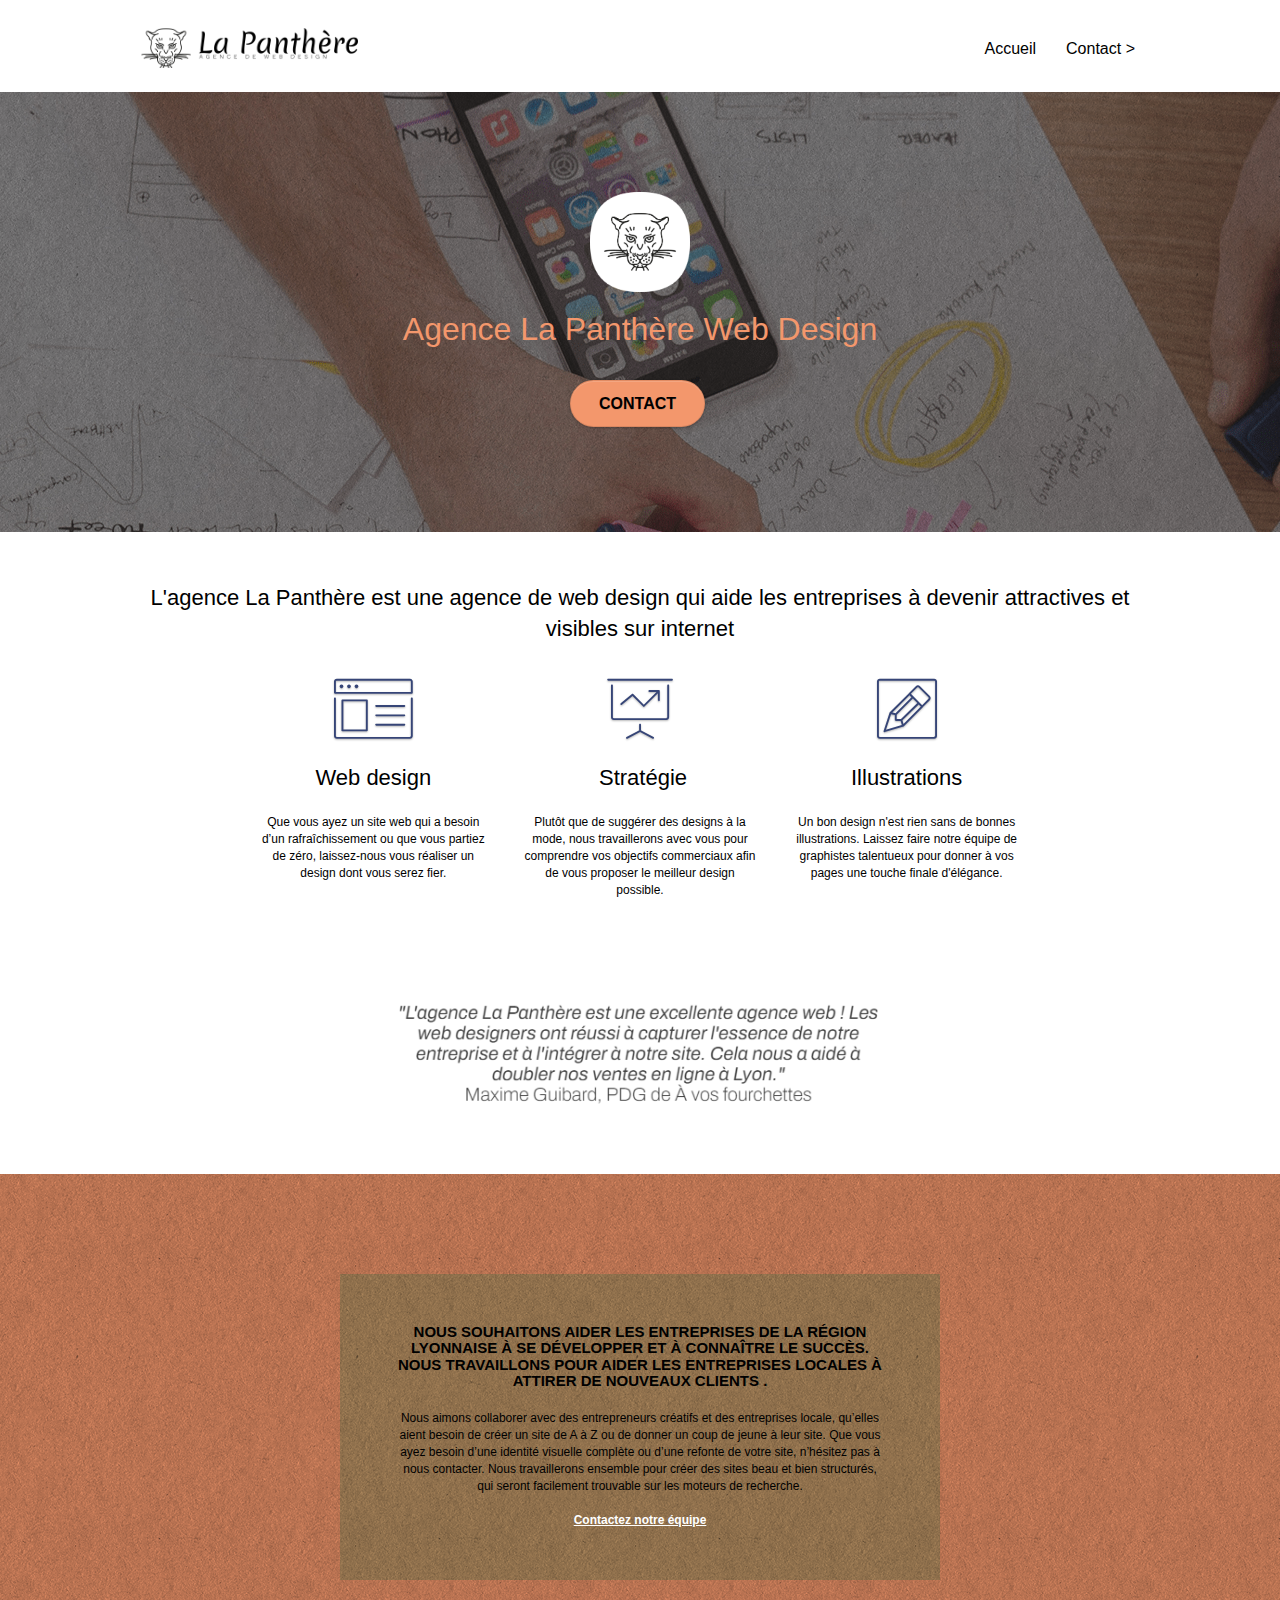
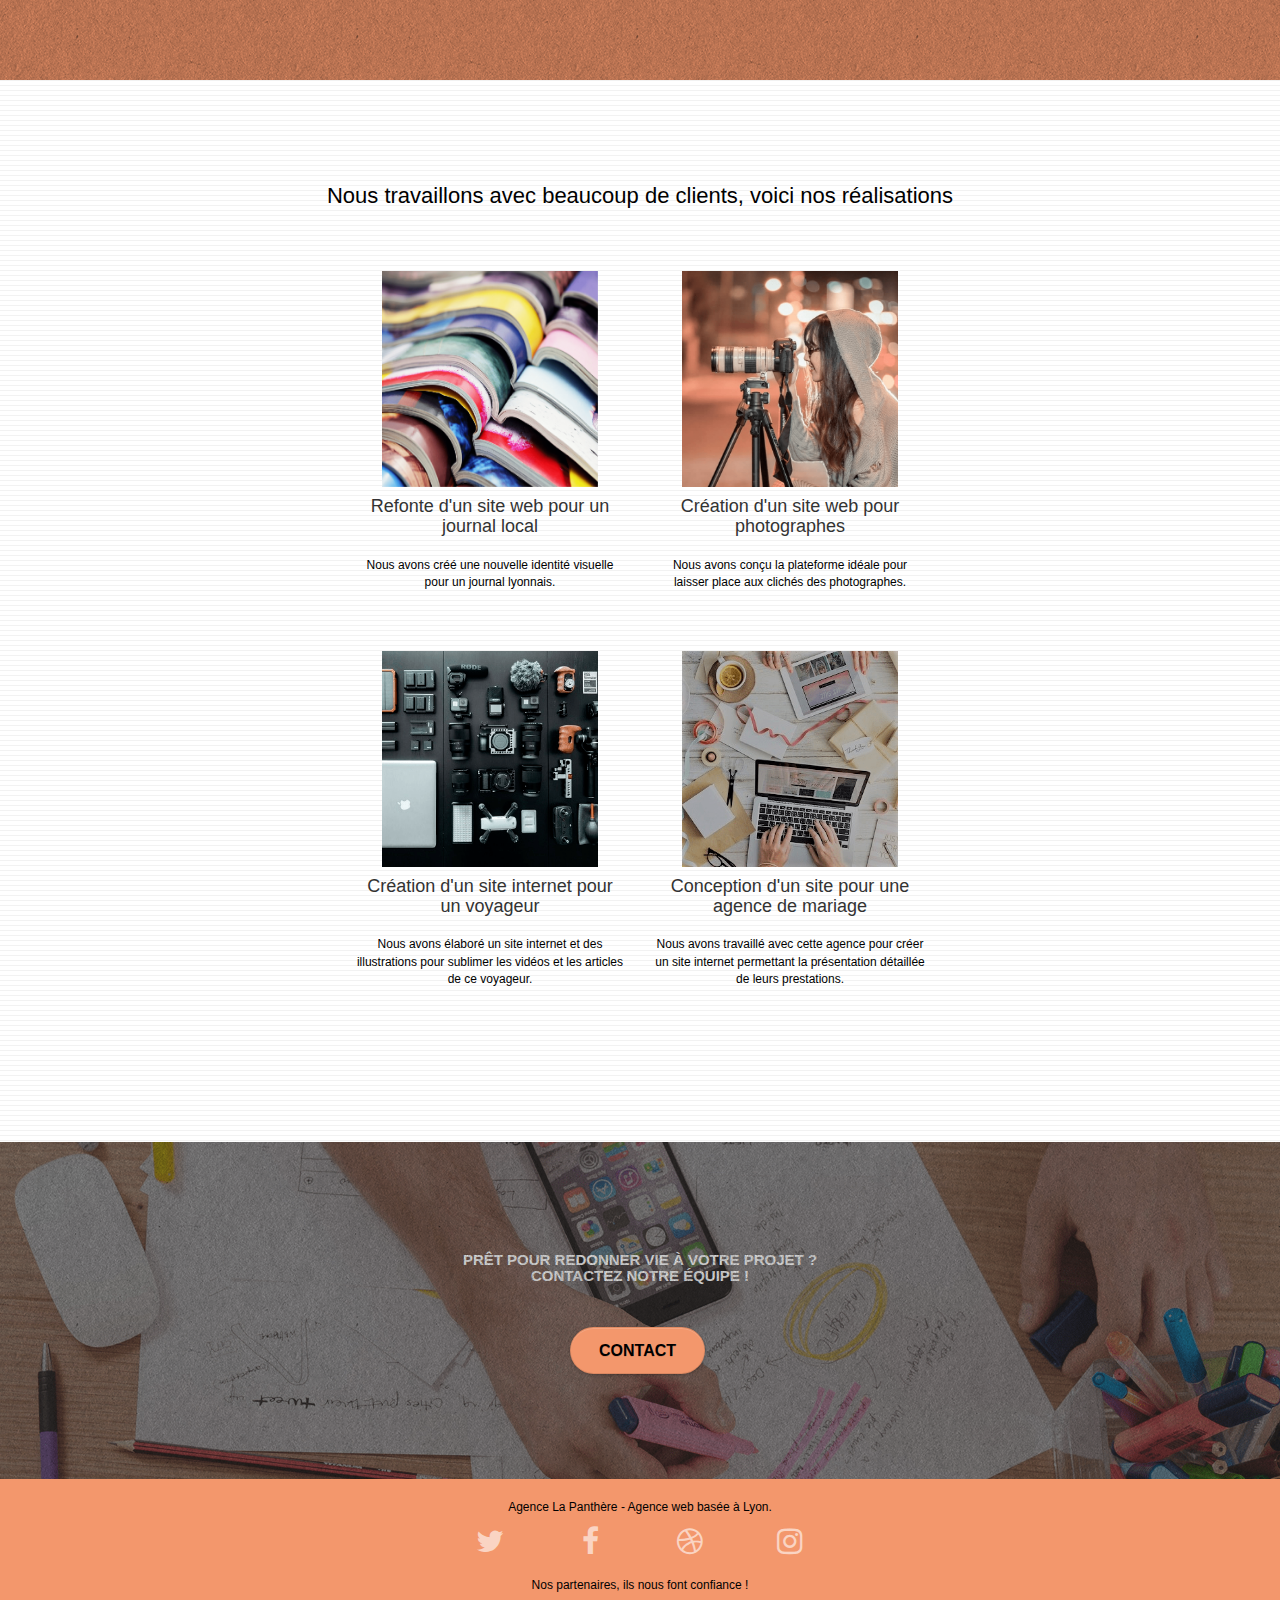
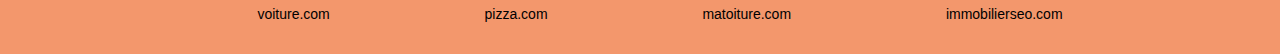
<file: index.html>
<!doctype html>
<html lang="fr">
<head>
    <meta charset="utf-8">
    <meta name="description" content="L'agence La Panthère est une agence de web design qui aide les entreprises à devenir attractives et visibles sur internet">
    <meta name="viewport" content="width=device-width, initial-scale=1.0, viewport-fit=cover">
    <link rel="shortcut icon" type="image/png" href="favicon.jpg">
    
	<link rel="stylesheet" type="text/css" href="./css/bootstrap.css">
	<link rel="stylesheet" type="text/css" href="style.css">
	<link rel="stylesheet" type="text/css" href="./css/font-awesome.css">
	<link rel="stylesheet" type="text/css" href="./css/et-line.css">

    <title>Agence La Panthère</title>

    
<!-- Analytics -->
 
<!-- Analytics END -->
    
</head>
<body>
	<!-- Principal conteneur -->
	<div class="page-container">
		<header>
			<!-- bloc-0 -->
			<div class="bloc bgc-white l-bloc " id="bloc-0">
				<div class="container bloc-sm">

					<nav class="navbar row">
						<div class="navbar-header">
							<a class="navbar-brand" href="index.html"><img src="img/agence-la-panthere-monochrome.png" alt="Logo de l'agence La Panthère" height="40" /></a>
						</div>
						<div class=" navbar-collapse navbar-1 special-dropdown-nav">
							<ul class="site-navigation nav navbar-nav">
								<li>
									<a href="index.html">Accueil</a>
								</li>
								<li>
								</li>
								<li>
									<a href="contact.html">Contact &gt;</a>
								</li>
							</ul>
						</div>
					</nav>
				</div>
			</div>
			<!-- bloc-0 END -->
		</header>
		<main>
			<!-- bloc-1-presentation -->
			<div class="bloc bgc-dark-slate-blue bg-banniere d-bloc bg-t-edge bloc-bg-texture texture-paper b-parallax" id="bloc-1-hero">
				<div class="container bloc-lg">
					<div class="row tight-width-whitespace">
						<div class="col-sm-12">
							<img src="img/logo.png" class="center-block image-resize-mode" width="100" alt="Logo de l'agence La Panthère" />
							<h1 class="text-center hero-bloc-text tc-orange ">
								Agence La Panthère Web Design
							</h1>
							<div class="text-center">
								<a href="contact.html" class="btn btn-lg btn-clean btn-rd cta-hero btn-atomic-tangerine" id="cta-hero">Contact</a>
							</div>
						</div>
					</div>
				</div>
			</div>
			<!-- bloc-1-presentation END -->

			<!-- bloc-2-services -->
			<div class="bloc bgc-white l-bloc" id="bloc-2-services">
				<div class="container bloc-md">
					<div class="row">
						<div class="col-sm-12 text-center citation-text">
							<p>L'agence La Panthère est une agence de web design qui aide les entreprises à devenir attractives et visibles sur internet</p>
						</div>
					</div>
					<div class="row voffset-lg med-width-whitespace">
						<div class="col-sm-4">
							<div class="text-center">
								<span class="et-icon-browser sm-shadow icon-dark-slate-blue icons icon-lg"></span>
							</div>
							<h2 class="mg-md text-center">
								Web design
							</h2>
							<p class="text-center ">
								Que vous ayez un site web qui a besoin d&rsquo;un rafraîchissement ou que vous partiez de zéro, laissez-nous vous réaliser un design dont vous serez fier.
							</p>
						</div>
						<div class="col-sm-4">
							<div class="text-center">
								<span class="et-icon-presentation sm-shadow icon-dark-slate-blue icons icon-lg"></span>
							</div>
							<h2 class="mg-md text-center">
								&nbsp;Stratégie
							</h2>
							<p class="text-center ">
								Plutôt que de suggérer des designs à la mode, nous travaillerons avec vous pour comprendre vos objectifs commerciaux afin de vous proposer le meilleur design possible.<br>
							</p>
						</div>
						<div class="col-sm-4">
							<div class="text-center">
								<span class="et-icon-edit sm-shadow icon-dark-slate-blue icons icon-lg"></span>
							</div>
							<h2 class="mg-md text-center">
								Illustrations
							</h2>
							<p class="text-center ">
								Un bon design n'est rien sans de bonnes illustrations. Laissez faire notre équipe de graphistes talentueux pour donner à vos pages une touche finale d'élégance.
							</p>
						</div>
					</div>
					<div class="row voffset-lg voffset">
						<div class="col-xs-12 col-md-8 col-md-offset-2 text-center citation-text">
							<img alt="citation de Maxime Guidard pour l'agenca La Panthère" src="img/citation.png" />

						</div>
					</div>
				</div>
			</div>
			<!-- bloc-2-services END -->

			<!-- bloc-3-what-i-do -->
			<div class="bloc tc-white bgc-atomic-tangerine bg-presentation d-bloc bloc-bg-texture texture-paper b-parallax" id="bloc-3-what-i-do">
				<div class="container bloc-lg">
					<div class="row tight-width-whitespace black-background">
						<div class="col-sm-12">
							<h3 class="mg-md text-center tc-white">
								Nous souhaitons aider les entreprises de la région Lyonnaise à se développer et à connaître le succès. Nous travaillons pour aider les entreprises locales à attirer de nouveaux clients .<br>
							</h3>
							<p class="text-center white">
								Nous aimons collaborer avec des entrepreneurs créatifs et des entreprises locale, qu’elles aient besoin de créer un site de A à Z ou de donner un coup de jeune à leur site. Que vous ayez besoin d’une identité visuelle complète ou d’une refonte de votre site, n’hésitez pas à nous contacter. Nous travaillerons ensemble pour créer des sites beau et bien structurés, qui seront facilement trouvable sur les moteurs de recherche. <br><br><a class="ltc-white bold-link" href="contact.html">Contactez notre équipe</a><br>
							</p>
						</div>
					</div>
				</div>
			</div>
			<!-- bloc-3-what-i-do END -->

			<!-- bloc-4-portfolio -->
			<div class="bloc bgc-white bg-lines-h2-bg bg-repeat l-bloc" id="bloc-4-portfolio">
				<div class="container bloc-lg">
					<div class="row">
						<div class="col-sm-12 text-center citation-text">
							<p>Nous travaillons avec beaucoup de clients, voici nos réalisations</p>
						</div>
					</div>
					<div class="row tight-width-whitespace portfolio-row">
						<div class="col-sm-6">
							<a href="#" data-lightbox="img/1.png" data-gallery-id="gallery-1" data-caption="Refonte d'un site web pour un journal local" data-frame="snapshot-lb"><img src="img/1.png" alt="Refonte d'un site web pour un journal local" class="img-responsive portfolio-thumb" /></a>
							<h4 class="mg-md text-center">
								Refonte d'un site web pour un journal local
							</h4>
							<p class="text-center">
								Nous avons créé une nouvelle identité visuelle pour un journal lyonnais.
							</p>
						</div>
						<div class="col-sm-6">
							<a href="#" data-lightbox="img/2.png" data-gallery-id="gallery-1" data-caption="Création d'un site web pour photographes" data-frame="snapshot-lb"><img src="img/2.png" class="img-responsive portfolio-thumb" alt="Création d'un site web pour photographes" /></a>
							<h4 class="mg-md text-center">
								Création d'un site web pour photographes
							</h4>
							<p class="text-center">
								Nous avons conçu la plateforme idéale pour laisser place aux clichés des photographes.
							</p>
						</div>
					</div>
					<div class="row tight-width-whitespace portfolio-row">
						<div class="col-sm-6">
							<a href="#" data-lightbox="img/3.png" data-gallery-id="gallery-1" data-caption="Création d'un site internet pour un voyageur" data-frame="snapshot-lb"><img src="img/3.png" class="img-responsive portfolio-thumb" alt="Création d'un site web pour voyageur"/></a>
							<h4 class="mg-md text-center">
								Création d'un site internet pour un voyageur
							</h4>
							<p class="text-center">
								Nous avons élaboré un site internet et des illustrations pour sublimer les vidéos et les articles de ce voyageur.
							</p>
						</div>
						<div class="col-sm-6">
							<a href="#" data-lightbox="img/4.png" data-gallery-id="gallery-1" data-caption="Conception d'un site pour une agence de mariage" data-frame="snapshot-lb"><img src="img/4.png" class="img-responsive portfolio-thumb" alt="Création d'un site web pour agence de mariage" /></a>
							<h4 class="mg-md text-center">
								Conception d'un site pour une agence de mariage
							</h4>
							<p class="text-center">
								Nous avons travaillé avec cette agence pour créer un site internet permettant la présentation détaillée de leurs prestations.
							</p>
						</div>
					</div>
				</div>
			</div>
			<!-- bloc-4-portfolio END -->

			<!-- bloc-5-cta -->
			<div class="bloc bgc-dark-slate-blue bg-banniere d-bloc bloc-bg-texture texture-paper" id="bloc-5-cta">
				<div class="container bloc-lg">
					<div class="row">
						<h3 class="mg-md text-center tc-white2">
							Prêt pour redonner vie à votre projet ?<br>Contactez notre équipe !
						</h3>
						<div class="col-sm-12 text-center">
							<a href="contact.html" class="btn btn-atomic-tangerine btn-clean btn-rd btn-lg cta-hero">Contact</a>
						</div>
					</div>
				</div>
			</div>
		</main>
		<!-- bloc-5-cta END -->
		<footer>
			<!-- Footer - bloc-8 -->
			<div class="bloc bgc-atomic-tangerine d-bloc" id="bloc-8">
				<div class="container bloc-sm">
					<div class="row">
						<div class="col-sm-12">
							<p class="text-center white">
								Agence La Panthère - Agence web basée à Lyon.<br>
							</p>
							<div class="row row-no-gutters social">
								<div class="col-sm-3">
									<div class="text-center">
										<a class="social" href="https://twitter.com/?lang=fr"><span class="fa fa-twitter icon-md"></span></a>
									</div>
								</div>
								<div class="col-sm-3">
									<div class="text-center">
										<a class="social" href="https://fr-fr.facebook.com/"><span class="fa fa-facebook icon-md"></span></a>
									</div>
								</div>
								<div class="col-sm-3">
									<div class="text-center">
										<a class="social" href="https://dribbble.com/"><span class="fa fa-dribbble icon-md"></span></a>
									</div>
								</div>
								<div class="col-sm-3">
									<div class="text-center">
										<a class="social" href="https://www.instagram.com/?hl=fr"><span class="fa fa-instagram icon-md"></span></a>
									</div>
								</div>
							</div>
							<div class=" footer-row">
								<div class=" footer-list">
									<p>Nos partenaires, ils nous font confiance ! </p>
										<ul>
											<li><a href="voiture.com">voiture.com</a></li>
											<li><a href="pizza.com">pizza.com</a></li>
											<li><a href="matoiture.com">matoiture.com</a></li>
											<li><a href="immobilierseo.com">immobilierseo.com</a></li>
										</ul>		
								</div>
							</div>
						</div>
					</div>
				</div>
			</div>
			<!-- Footer - bloc-8 END -->
		</footer>
	</div>
	<!-- Principal conteneur END -->
    

</body>
</html>
</file>
<file: css/et-line.css>
@font-face {
    font-family: et-line;
    src: url(../fonts/et-line.eot);
    src: url(../fonts/et-line.eot?#iefix) format('embedded-opentype'), url(../fonts/et-line.woff) format('woff'), url(../fonts/et-line.ttf) format('truetype'), url(../fonts/et-line.svg#et-line) format('svg');
    font-weight: 400;
    font-style: normal
}

.et-icon-adjustments,
.et-icon-alarmclock,
.et-icon-anchor,
.et-icon-aperture,
.et-icon-attachment,
.et-icon-bargraph,
.et-icon-basket,
.et-icon-beaker,
.et-icon-bike,
.et-icon-book-open,
.et-icon-briefcase,
.et-icon-browser,
.et-icon-calendar,
.et-icon-camera,
.et-icon-caution,
.et-icon-chat,
.et-icon-circle-compass,
.et-icon-clipboard,
.et-icon-clock,
.et-icon-cloud,
.et-icon-compass,
.et-icon-desktop,
.et-icon-dial,
.et-icon-document,
.et-icon-documents,
.et-icon-download,
.et-icon-dribbble,
.et-icon-edit,
.et-icon-envelope,
.et-icon-expand,
.et-icon-facebook,
.et-icon-flag,
.et-icon-focus,
.et-icon-gears,
.et-icon-genius,
.et-icon-gift,
.et-icon-global,
.et-icon-globe,
.et-icon-googleplus,
.et-icon-grid,
.et-icon-happy,
.et-icon-hazardous,
.et-icon-heart,
.et-icon-hotairballoon,
.et-icon-hourglass,
.et-icon-key,
.et-icon-laptop,
.et-icon-layers,
.et-icon-lifesaver,
.et-icon-lightbulb,
.et-icon-linegraph,
.et-icon-linkedin,
.et-icon-lock,
.et-icon-magnifying-glass,
.et-icon-map,
.et-icon-map-pin,
.et-icon-megaphone,
.et-icon-mic,
.et-icon-mobile,
.et-icon-newspaper,
.et-icon-notebook,
.et-icon-paintbrush,
.et-icon-paperclip,
.et-icon-pencil,
.et-icon-phone,
.et-icon-picture,
.et-icon-pictures,
.et-icon-piechart,
.et-icon-presentation,
.et-icon-pricetags,
.et-icon-printer,
.et-icon-profile-female,
.et-icon-profile-male,
.et-icon-puzzle,
.et-icon-quote,
.et-icon-recycle,
.et-icon-refresh,
.et-icon-ribbon,
.et-icon-rss,
.et-icon-sad,
.et-icon-scissors,
.et-icon-scope,
.et-icon-search,
.et-icon-shield,
.et-icon-speedometer,
.et-icon-strategy,
.et-icon-streetsign,
.et-icon-tablet,
.et-icon-target,
.et-icon-telescope,
.et-icon-toolbox,
.et-icon-tools,
.et-icon-tools-2,
.et-icon-trophy,
.et-icon-tumblr,
.et-icon-twitter,
.et-icon-upload,
.et-icon-video,
.et-icon-wallet,
.et-icon-wine {
    font-family: et-line;
    speak: none;
    font-style: normal;
    font-weight: 400;
    font-variant: normal;
    text-transform: none;
    line-height: 1;
    -webkit-font-smoothing: antialiased;
    -moz-osx-font-smoothing: grayscale;
    display: inline-block
}

.et-icon-mobile:before {
    content: "\e000"
}

.et-icon-laptop:before {
    content: "\e001"
}

.et-icon-desktop:before {
    content: "\e002"
}

.et-icon-tablet:before {
    content: "\e003"
}

.et-icon-phone:before {
    content: "\e004"
}

.et-icon-document:before {
    content: "\e005"
}

.et-icon-documents:before {
    content: "\e006"
}

.et-icon-search:before {
    content: "\e007"
}

.et-icon-clipboard:before {
    content: "\e008"
}

.et-icon-newspaper:before {
    content: "\e009"
}

.et-icon-notebook:before {
    content: "\e00a"
}

.et-icon-book-open:before {
    content: "\e00b"
}

.et-icon-browser:before {
    content: "\e00c"
}

.et-icon-calendar:before {
    content: "\e00d"
}

.et-icon-presentation:before {
    content: "\e00e"
}

.et-icon-picture:before {
    content: "\e00f"
}

.et-icon-pictures:before {
    content: "\e010"
}

.et-icon-video:before {
    content: "\e011"
}

.et-icon-camera:before {
    content: "\e012"
}

.et-icon-printer:before {
    content: "\e013"
}

.et-icon-toolbox:before {
    content: "\e014"
}

.et-icon-briefcase:before {
    content: "\e015"
}

.et-icon-wallet:before {
    content: "\e016"
}

.et-icon-gift:before {
    content: "\e017"
}

.et-icon-bargraph:before {
    content: "\e018"
}

.et-icon-grid:before {
    content: "\e019"
}

.et-icon-expand:before {
    content: "\e01a"
}

.et-icon-focus:before {
    content: "\e01b"
}

.et-icon-edit:before {
    content: "\e01c"
}

.et-icon-adjustments:before {
    content: "\e01d"
}

.et-icon-ribbon:before {
    content: "\e01e"
}

.et-icon-hourglass:before {
    content: "\e01f"
}

.et-icon-lock:before {
    content: "\e020"
}

.et-icon-megaphone:before {
    content: "\e021"
}

.et-icon-shield:before {
    content: "\e022"
}

.et-icon-trophy:before {
    content: "\e023"
}

.et-icon-flag:before {
    content: "\e024"
}

.et-icon-map:before {
    content: "\e025"
}

.et-icon-puzzle:before {
    content: "\e026"
}

.et-icon-basket:before {
    content: "\e027"
}

.et-icon-envelope:before {
    content: "\e028"
}

.et-icon-streetsign:before {
    content: "\e029"
}

.et-icon-telescope:before {
    content: "\e02a"
}

.et-icon-gears:before {
    content: "\e02b"
}

.et-icon-key:before {
    content: "\e02c"
}

.et-icon-paperclip:before {
    content: "\e02d"
}

.et-icon-attachment:before {
    content: "\e02e"
}

.et-icon-pricetags:before {
    content: "\e02f"
}

.et-icon-lightbulb:before {
    content: "\e030"
}

.et-icon-layers:before {
    content: "\e031"
}

.et-icon-pencil:before {
    content: "\e032"
}

.et-icon-tools:before {
    content: "\e033"
}

.et-icon-tools-2:before {
    content: "\e034"
}

.et-icon-scissors:before {
    content: "\e035"
}

.et-icon-paintbrush:before {
    content: "\e036"
}

.et-icon-magnifying-glass:before {
    content: "\e037"
}

.et-icon-circle-compass:before {
    content: "\e038"
}

.et-icon-linegraph:before {
    content: "\e039"
}

.et-icon-mic:before {
    content: "\e03a"
}

.et-icon-strategy:before {
    content: "\e03b"
}

.et-icon-beaker:before {
    content: "\e03c"
}

.et-icon-caution:before {
    content: "\e03d"
}

.et-icon-recycle:before {
    content: "\e03e"
}

.et-icon-anchor:before {
    content: "\e03f"
}

.et-icon-profile-male:before {
    content: "\e040"
}

.et-icon-profile-female:before {
    content: "\e041"
}

.et-icon-bike:before {
    content: "\e042"
}

.et-icon-wine:before {
    content: "\e043"
}

.et-icon-hotairballoon:before {
    content: "\e044"
}

.et-icon-globe:before {
    content: "\e045"
}

.et-icon-genius:before {
    content: "\e046"
}

.et-icon-map-pin:before {
    content: "\e047"
}

.et-icon-dial:before {
    content: "\e048"
}

.et-icon-chat:before {
    content: "\e049"
}

.et-icon-heart:before {
    content: "\e04a"
}

.et-icon-cloud:before {
    content: "\e04b"
}

.et-icon-upload:before {
    content: "\e04c"
}

.et-icon-download:before {
    content: "\e04d"
}

.et-icon-target:before {
    content: "\e04e"
}

.et-icon-hazardous:before {
    content: "\e04f"
}

.et-icon-piechart:before {
    content: "\e050"
}

.et-icon-speedometer:before {
    content: "\e051"
}

.et-icon-global:before {
    content: "\e052"
}

.et-icon-compass:before {
    content: "\e053"
}

.et-icon-lifesaver:before {
    content: "\e054"
}

.et-icon-clock:before {
    content: "\e055"
}

.et-icon-aperture:before {
    content: "\e056"
}

.et-icon-quote:before {
    content: "\e057"
}

.et-icon-scope:before {
    content: "\e058"
}

.et-icon-alarmclock:before {
    content: "\e059"
}

.et-icon-refresh:before {
    content: "\e05a"
}

.et-icon-happy:before {
    content: "\e05b"
}

.et-icon-sad:before {
    content: "\e05c"
}

.et-icon-facebook:before {
    content: "\e05d"
}

.et-icon-twitter:before {
    content: "\e05e"
}

.et-icon-googleplus:before {
    content: "\e05f"
}

.et-icon-rss:before {
    content: "\e060"
}

.et-icon-tumblr:before {
    content: "\e061"
}

.et-icon-linkedin:before {
    content: "\e062"
}

.et-icon-dribbble:before {
    content: "\e063"
}
</file>
<file: style.css>
body {
    margin: 0;
    padding: 0;
    background: #FFF;
    overflow-x: hidden;
    -webkit-font-smoothing: antialiased;
    -moz-osx-font-smoothing: grayscale;
}


a[data-lightbox] img{
    width: 80%;
    margin: auto;
}

.citation-text p{
    font-size: 22px;
    color: #33333333
}
.footer-row{
    margin-top :20px;
    display: flex;
    flex-direction: column;
    justify-content: space-around;
    text-align: center;
}
.footer-list{
    display: flex;
    flex-direction: column;
    justify-content: space-around;
}

.footer-list ul{
    list-style: none;
    display: flex;
    justify-content: space-around;
}
.citation-text img{
    width: 80%;
}

a,
button {
    transition: all .3s ease-in-out;
    outline: none!important;
}

a:hover {
    text-decoration: none;
    cursor: pointer;
}

#page-loading-blocs-notifaction {
    position: fixed;
    top: 0;
    bottom: 0;
    width: 100%;
    z-index: 100000;
    background: #FFFFFF url("img/pageload-spinner.gif") no-repeat center center;
}

.bloc {
    width: 100%;
    clear: both;
    background: 50% 50% no-repeat;
    padding: 0 50px;
    -webkit-background-size: cover;
    -moz-background-size: cover;
    -o-background-size: cover;
    background-size: cover;
    position: relative;
}

.bloc .container {
    padding-left: 0;
    padding-right: 0;
}

.bloc-lg {
    padding: 100px 50px;
}

.bloc-md {
    padding: 50px;
}

.bloc-sm {
    padding: 20px 50px;
}

.bg-center,
.bg-l-edge,
.bg-r-edge,
.bg-t-edge,
.bg-b-edge,
.bg-tl-edge,
.bg-bl-edge,
.bg-tr-edge,
.bg-br-edge,
.bg-repeat {
    -webkit-background-size: auto!important;
    -moz-background-size: auto!important;
    -o-background-size: auto!important;
    background-size: auto!important;
}

.bg-repeat {
    background: repeat;
}

.bg-t-edge {
    background: top no-repeat;
}

.bloc-bg-texture::before {
    content: "";
    background-size: 2px 2px;
    position: absolute;
    top: 0;
    bottom: 0;
    left: 0;
    right: 0;
}

.texture-paper::before {
    background: url("img/texture-paper.png");
    background-size: 280px 280px;
}

.b-parallax {
    background-attachment: fixed;
}

.d-bloc {
    color: rgba(255, 255, 255, .7);
}

.d-bloc button:hover {
    color: rgba(255, 255, 255, .9);
}

.d-bloc .icon-round,
.d-bloc .icon-square,
.d-bloc .icon-rounded,
.d-bloc .icon-semi-rounded-a,
.d-bloc .icon-semi-rounded-b {
    border-color: rgba(255, 255, 255, .9);
}

.d-bloc .divider-h span {
    border-color: rgba(255, 255, 255, .2);
}

.d-bloc .a-btn,
.d-bloc .navbar a,
.d-bloc .navbar-brand,
.d-bloc a .icon-sm,
.d-bloc a .icon-md,
.d-bloc a .icon-lg,
.d-bloc a .icon-xl,
.d-bloc h1 a,
.d-bloc h2 a,
.d-bloc h3 a,
.d-bloc h4 a,
.d-bloc h5 a,
.d-bloc h6 a,
.d-bloc p a {
    color: rgba(255, 255, 255, .6);
}

.d-bloc .a-btn:hover,
.d-bloc .navbar a:hover,
.d-bloc .navbar-brand:hover,
.d-bloc a:hover .icon-sm,
.d-bloc a:hover .icon-md,
.d-bloc a:hover .icon-lg,
.d-bloc a:hover .icon-xl,
.d-bloc h1 a:hover,
.d-bloc h2 a:hover,
.d-bloc h3 a:hover,
.d-bloc h4 a:hover,
.d-bloc h5 a:hover,
.d-bloc h6 a:hover,
.d-bloc p a:hover {
    color: rgba(255, 255, 255, 1);
}

.d-bloc .navbar-toggle .icon-bar {
    background: rgba(255, 255, 255, 1);
}

.d-bloc .btn-wire,
.d-bloc .btn-wire:hover {
    color: rgba(255, 255, 255, 1);
    border-color: rgba(255, 255, 255, 1);
}

.d-bloc .panel {
    color: rgba(0, 0, 0, .5);
}

.d-bloc .panel button:hover {
    color: rgba(0, 0, 0, .7);
}

.d-bloc .panel icon {
    border-color: rgba(0, 0, 0, .7);
}

.d-bloc .panel .divider-h span {
    border-color: rgba(0, 0, 0, .1);
}

.d-bloc .panel .a-btn {
    color: rgba(0, 0, 0, .6);
}

.d-bloc .panel .a-btn:hover {
    color: rgba(0, 0, 0, 1);
}

.d-bloc .panel .btn-wire,
.d-bloc .panel .btn-wire:hover {
    color: rgba(0, 0, 0, .7);
    border-color: rgba(0, 0, 0, .3);
}

.d-bloc .panel,
.l-bloc {
    color: rgba(0, 0, 0, .5);
}

.d-bloc .panel button:hover,
.l-bloc button:hover {
    color: rgba(0, 0, 0, .7);
}

.l-bloc .icon-round,
.l-bloc .icon-square,
.l-bloc .icon-rounded,
.l-bloc .icon-semi-rounded-a,
.l-bloc .icon-semi-rounded-b {
    border-color: rgba(0, 0, 0, .7);
}

.d-bloc .panel .divider-h span,
.l-bloc .divider-h span {
    border-color: rgba(0, 0, 0, .1);
}

.d-bloc .panel .a-btn,
.l-bloc .a-btn,
.l-bloc .navbar a,
.l-bloc .navbar-brand,
.l-bloc a .icon-sm,
.l-bloc a .icon-md,
.l-bloc a .icon-lg,
.l-bloc a .icon-xl,
.l-bloc h1 a,
.l-bloc h2 a,
.l-bloc h3 a,
.l-bloc h4 a,
.l-bloc h5 a,
.l-bloc h6 a,
.l-bloc p a {
    color: rgba(0, 0, 0, .6);
}

.d-bloc .panel .a-btn:hover,
.l-bloc .a-btn:hover,
.l-bloc .navbar a:hover,
.l-bloc .navbar-brand:hover,
.l-bloc a:hover .icon-sm,
.l-bloc a:hover .icon-md,
.l-bloc a:hover .icon-lg,
.l-bloc a:hover .icon-xl,
.l-bloc h1 a:hover,
.l-bloc h2 a:hover,
.l-bloc h3 a:hover,
.l-bloc h4 a:hover,
.l-bloc h5 a:hover,
.l-bloc h6 a:hover,
.l-bloc p a:hover {
    color: rgba(0, 0, 0, 1);
}

.l-bloc .navbar-toggle .icon-bar {
    color: rgba(0, 0, 0, .6);
}

.d-bloc .panel .btn-wire,
.d-bloc .panel .btn-wire:hover,
.l-bloc .btn-wire,
.l-bloc .btn-wire:hover {
    color: rgba(0, 0, 0, .7);
    border-color: rgba(0, 0, 0, .3);
}

.voffset {
    margin-top: 30px;
}

.voffset-lg {
    margin-top: 80px;
}

.row-no-gutters {
    margin-right: 0;
    margin-left: 0;
}

.row.row-no-gutters > [class^="col-"],
.row.row-no-gutters > [class*=" col-"] {
    padding-right: 0;
    padding-left: 0;
}

#bloc-1-hero h1 {
    font-size: 32px;
}

.navbar {
    margin-bottom: 0;
    z-index: 1;
}

.navbar-brand {
    height: auto;
    padding: 3px 15px;
    font-size: 25px;
    font-weight: normal;
    font-weight: 600;
    line-height: 44px;
}

.navbar-brand img {
    max-height: 200px;
    margin: 0 5px 0 0;
    display: inline;
}

.navbar-brand img[src$=png] {
    min-width: 100px;
}

.nav-center .navbar-brand img {
    margin: 0;
}

.navbar .nav {
    padding-top: 2px;
    margin-right: -16px;
    float: right;
    z-index: 1;
}

.nav > li {
    float: left;
    margin-top: 4px;
    font-size: 16px;
}

.navbar-nav .open .dropdown-menu > li > a {
    text-align: inherit;
}

.nav > li a:hover,
.nav > li a:focus {
    background: transparent;
}

.navbar-toggle {
    margin: 10px 10px 0 0;
    border: 0px;
}

.navbar-toggle:hover {
    background: transparent!important;
}

.navbar-toggle .icon-bar {
    background-color: rgba(0, 0, 0, .5);
    width: 26px;
}

.nav-invert .navbar .nav {
    float: left;
}

.nav-invert .navbar-header,
.nav-invert .navbar-brand {
    float: right;
    position: relative;
    z-index: 2;
}

@media (min-width: 768px) {
    .site-navigation {
        position: absolute;
        top: 50%;
        right: 20px;
        transform: translate(0, -50%);
        -webkit-transform: translateY(-50%);
    }
    .nav > li .dropdown-menu a,
    .nav > li .dropdown-menu a:hover {
        color: #484848;
    }
    .nav-invert .site-navigation {
        left: 0;
        right: 0;
    }
    .nav-center {
        text-align: center;
    }
    .nav-center .navbar-header {
        width: 100%;
    }
    .nav-center .navbar-header,
    .nav-center .navbar-brand,
    .nav-center .nav > li {
        float: none;
        display: inline-block;
    }
    .nav-center .site-navigation {
        position: relative;
        width: 100%;
        right: 0;
        margin-right: 0px;
        margin-top: 20px;
    }
    .nav-center.mini-nav .navbar-toggle {
        float: none;
        margin: 10px auto 0;
    }
}

.nav > li > .dropdown a {
    background: none!important;
    display: block;
    padding: 14px 15px;
}

nav .caret {
    margin: 0 5px;
}

.dropdown-menu .dropdown-menu {
    top: -8px;
    left: 100%;
}

.dropdown-menu .dropmenu-flow-right {
    top: 100%;
    left: 0;
    margin-left: -1px;
    border-top-left-radius: 0;
    border-top-right-radius: 0;
}

.dropdown-menu .dropdown span {
    border: 4px solid black;
    border-top-color: transparent;
    border-right-color: transparent;
    border-bottom-color: transparent;
    margin: 6px -5px 0 0!important;
    float: right;
}

.mg-md {
    margin-top: 10px;
    margin-bottom: 20px;
}

.mg-lg {
    margin-top: 10px;
    margin-bottom: 40px;
}

.btn {
    margin: 0 5px 5px 0;
}

.btn.pull-right {
    margin: 0 0 5px 5px;
}

.btn-d,
.btn-d:hover,
.btn-d:focus {
    color: #FFF;
    background: rgba(0, 0, 0, .3);
}

button {
    outline: none!important;
}

.btn-rd {
    border-radius: 40px;
}

.btn-clean {
    border: 1px solid rgba(0, 0, 0, .08);
    border-bottom-color: rgba(0, 0, 0, .1);
    text-shadow: 0 1px 0 rgba(0, 0, 1, .1);
    box-shadow: 0 1px 3px rgba(0, 0, 1, .25), inset 0 1px 0 0 rgba(255, 255, 255, .15);
}

.icon-md {
    font-size: 30px!important;
}

.icon-lg {
    font-size: 60px!important;
}

.sm-shadow {
    text-shadow: 0 1px 2px rgba(0, 0, 0, .3);
}

.panel-sq,
.panel-sq .panel-heading,
.panel-sq .panel-footer {
    border-radius: 0;
}

.panel-rd {
    border-radius: 30px;
}

.panel-rd .panel-heading {
    border-radius: 29px 29px 0 0;
}

.panel-rd .panel-footer {
    border-radius: 0 0 29px 29px;
}

.form-control {
    border-color: rgba(0, 0, 0, .1);
    box-shadow: none;
}

.scrollToTop {
    width: 40px;
    height: 40px;
    position: fixed;
    bottom: 20px;
    right: 20px;
    opacity: 0;
    z-index: 500;
    transition: all .3s ease-in-out;
}

.scrollToTop span {
    margin-top: 6px;
}

.showScrollTop {
    font-size: 14px;
    opacity: 1;
}

a[data-lightbox] {
    position: relative;
    display: block;
    text-align: center;
}

a[data-lightbox]:hover::before {
    content: "+";
    font-family: "HelveticaNeue-Light", "Helvetica Neue Light", "Helvetica Neue", Helvetica, Arial;
    font-size: 32px;
    width: 50px;
    height: 50px;
    margin-left: -25px;
    border-radius: 50%;
    background: rgba(0, 0, 0, .6);
    color: #FFF;
    font-weight: 100;
    z-index: 1;
    position: absolute;
    top: 50%;
    transform: translateY(-50%);
    -webkit-transform: translateY(-50%);
}

a[data-lightbox]:hover img {
    opacity: 0.6;
    -webkit-animation-fill-mode: none;
    animation-fill-mode: none;
}

#lightbox-modal {
    display: flex;
    align-items: center;
}

#lightbox-modal .modal-dialog {
    width: 90%;
    max-width: 900px;
    margin: 0 auto 0;
}

#lightbox-modal .modal-dialog img {
    max-height: 90vh;
    margin: 0 auto;
}

.lightbox-caption {
    padding: 20px;
    color: #FFF;
    background: rgba(0, 0, 0, .5);
    position: absolute;
    left: 15px;
    right: 15px;
    bottom: 5px;
}

.close-lightbox {
    color: #FFF;
    font-size: 30px;
    position: absolute;
    top: 20px;
    right: 20px;
    z-index: 20;
    background: rgba(0, 0, 0, .5);
    border: none;
    line-height: 30px;
    padding: 0 9px 5px;
    opacity: 0.3;
}

.close-lightbox:hover,
.next-lightbox:hover,
.prev-lightbox:hover {
    opacity: 1.0;
    color: #FFF;
}

.next-lightbox,
.prev-lightbox {
    font-size: 20px;
    color: rgba(255, 255, 255, .9);
    background: rgba(0, 0, 0, .5);
    transition: all .2s ease-in-out;
    position: absolute;
    top: 45%;
    z-index: 1;
    opacity: 0.4;
}

.next-lightbox {
    padding: 6px 8px 1px 13px;
    right: 25px;
}

.prev-lightbox {
    padding: 6px 13px 1px 10px;
    left: 25px;
}

.snapshot-lb .modal-body {
    padding-bottom: 45px;
}

.snapshot-lb .lightbox-caption {
    padding: 0;
    color: rgba(0, 0, 0, .5);
    background: none;
}

h1,
h2,
h3,
h4,
h5,
h6,
p,
label,
.btn,
a {
    font-family: "helvetica";
    font-weight: 400;
    color: #000000!important;
}

.container {
    max-width: 1000px;
}

.hero-bloc-text {
    font-size: 38px;
}

.hero-bloc-text-sub {
    font-size: 36px;
}

.statement-bloc-text {
    line-height: 26px;
    font-style: italic;
    font-size: 20px;
    text-align: center;
    font-weight: lighter;
    max-width: 520px;
    margin: auto auto auto auto;
}

p {
    font-size: 12px;
}

.tight-width-whitespace {
    max-width: 600px;
    margin: auto auto auto auto;
}

.h1 {
    font-size: 20px;
    font-family: "Open Sans";
}

.cta-hero {
    margin-top: 22px;
    color: #FFFFFF!important;
    text-transform: uppercase;
    padding: 12px 28px 12px 28px;
    font-size: 16px;
    font-weight: 700;
}

.social {
    max-width: 400px;
    margin: auto auto auto auto;
}

h2 {
    font-size: 22px;
    line-height: 1.4em;
}

h3 {
    font-size: 15px;
    text-transform: uppercase;
    font-weight: 700;
    color: #333333!important;
}

.med-width-whitespace {
    max-width: 800px;
    margin: auto auto auto auto;
    box-shadow: 0px 0px 0px #000000;
}

h1 {
    color: #F3976C!important;
}

h4 {
    color: #333333!important;
}

.icons {
    margin-bottom: 14px;
    margin-top: 24px;
}

.white {
    color: #000000!important;
}

.tc-white2{

        color: #FFFFFF!important;
}

.portfolio-thumb {
    margin-bottom: 24px;
}

.portfolio-row {
    margin-bottom: 44px;
    margin-top: 50px;
}

.avatar {
    box-shadow: 0px 4px 9px rgba(0, 0, 0, 0.3);
}

.black-background {
    background-color: rgba(165, 147, 99, 0.7);
    padding: 40px 40px 40px 40px;
}

.bold-link {
    font-weight: 900;
    text-decoration: underline!important;
}

.bgc-white {
    background-color: #FFFFFF;
}

.bgc-dark-slate-blue {
    background-color: #364577;
}

.bgc-atomic-tangerine {
    background-color: #F3976C;
}

.tc-white {
    color: #000000!important;
}

.btn-atomic-tangerine {
    background: #F3976C;
    color: black!important;
}

.btn-atomic-tangerine:hover {
    background: #c27956!important;
    color: #FFFFFF!important;
}

.ltc-white {
    color: #FFFFFF!important;
}

.ltc-white:hover {
    color: #cccccc!important;
}

.ltc-atomic-tangerine {
    color: #F3976C!important;
}

.ltc-atomic-tangerine:hover {
    color: #c27956!important;
}

.icon-dark-slate-blue {
    color: #364577!important;
    border-color: #364577!important;
}

.bg-dots-bg {
    background-image: url("img/dots-bg.png");
}

.bg-lines-h2-bg {
    background-image: url("img/lines-h2-bg.png");
}

.bg-banniere {
    background-image: url("img/agence-la-panthere - Copie.png");
}

.bg-presentation {
    background-image: url("img/image-de-presentation.png");
}

@media (max-width: 1024px) {
    .bloc {
        padding-left: 20px;
        padding-right: 20px;
    }
    .bloc.full-width-bloc,
    .bloc-tile-2.full-width-bloc .container,
    .bloc-tile-3.full-width-bloc .container,
    .bloc-tile-4.full-width-bloc .container {
        padding-left: 0;
        padding-right: 0;
    }
}

@media (max-width: 992px) and (min-width: 768px) {
    .navbar .nav {
        max-width: 80%
    }
    .nav-center.navbar .nav {
        max-width: 100%
    }
}

@media only screen and (min-width: 768px) and (max-width: 1024px) and (orientation: landscape) {
    .b-parallax {
        background-attachment: scroll;
    }
}

@media only screen and (min-width: 1024px) and (max-width: 1366px) and (-webkit-min-device-pixel-ratio: 1.5) {
    .b-parallax {
        background-attachment: scroll;
    }
}

@media (max-width: 991px) {
    .container {
        width: 100%;
    }
    .b-parallax {
        background-attachment: scroll;
    }
    .page-container,
    #hero-bloc {
        overflow-x: hidden;
        position: relative;
    }

    .bloc-group,
    .bloc-group .bloc {
        display: block;
        width: 100%;
    }

}

@media (max-width: 767px) {
    .page-container {
        overflow-x: hidden;
        position: relative;
    }
    h1,
    h2,
    h3,
    h4,
    h5,
    h6,
    p,
    #disqus_thread {
        padding-left: 10px!important;
        padding-right: 10px!important;
    }
    .b-parallax {
        background-attachment: scroll;
    }
    .navbar .nav {
        padding-top: 0;
        border-top: 1px solid rgba(0, 0, 0, .2);
        float: none!important;
    }
    .navbar.row {
        margin-left: 0;
        margin-right: 0;
    }
    .site-navigation {
        position: inherit;
        transform: none;
        -webkit-transform: none;
        -ms-transform: none;
    }
    .nav > li {
        margin-top: 0;
        border-bottom: 1px solid rgba(0, 0, 0, .1);
        background: rgba(0, 0, 0, .05);
        text-align: left;
        padding-left: 15px;
        width: 100%;
    }
    .nav > li:hover {
        background: rgba(0, 0, 0, .08);
    }
    .dropdown .dropdown a .caret {
        float: none;
        margin: 5px 0 0 10px!important;
        border: 4px solid black;
        border-bottom-color: transparent;
        border-right-color: transparent;
        border-left-color: transparent;
    }
    #hero-bloc .navbar .nav {
        background: rgba(0, 0, 0, .8);
    }
    #hero-bloc .navbar .nav a {
        color: rgba(255, 255, 255, .6);
    }
    .hero {
        padding: 50px 0;
    }
    .hero-nav {
        left: -1px;
        right: -1px;
    }
    .navbar-collapse {
        padding: 0;
        overflow-x: hidden;
        -webkit-box-shadow: none;
        box-shadow: none;
    }
    .navbar-brand img {
        max-height: 40px;
        width: auto;
    }
    .nav-invert .navbar-header {
        float: none;
        width: 100%;
    }
    .nav-invert .navbar-toggle {
        float: left;
        margin-left: 10px;
    }
    .bloc {
        padding-left: 0;
        padding-right: 0;
    }
    .bloc-xxl,
    .bloc-xl,
    .bloc-lg {
        padding: 40px 0;
    }
    .bloc-sm,
    .bloc-md {
        padding-left: 0;
        padding-right: 0;
    }
    .bloc-tile-2 .container,
    .bloc-tile-3 .container,
    .bloc-tile-4 .container,
    .bloc-fill-screen .fill-bloc-top-edge,
    .bloc-fill-screen .fill-bloc-bottom-edge {
        padding-left: 0;
        padding-right: 0;
    }
    .a-block {
        padding: 0 10px;
    }
    .btn-dwn {
        display: none;
    }
    .voffset {
        margin-top: 5px;
    }
    .voffset-md {
        margin-top: 20px;
    }
    .voffset-lg {
        margin-top: 30px;
    }
    form {
        padding: 5px;
    }
    .close-lightbox {
        display: inline-block;
    }
    .blocsapp-device-iphone5 {
        background-size: 216px 425px;
        padding-top: 60px;
        width: 216px;
        height: 425px;
    }
    .blocsapp-device-iphone5 img {
        width: 180px;
        height: 320px;
    }
}

@media (max-width: 400px) {
    .bloc {
        padding-left: 0;
        padding-right: 0;
    }
}

@media (max-width: 767px) {
    .bloc-mob-center-text {
        text-align: center;
    }
}

.contact_header{
    display: flex;
    justify-content: space-between;
    align-items: center;
}

.contact_header nav a{
    text-decoration: none;
    padding: 0 55px;
}

.contact_presentation{
    padding: 0 55px;
    background:url(img/dots-bg.png), #F3976C;
    height: 300px;
    display: flex;
    flex-direction:column;
    align-items: center;
    justify-content: center;
    
}

.bac-repeat{
        background-image: url("img/texture-paper.png");
        background-size: 280px 280px;
}

.presentation_title{
    
    color: black  !important;
}

.presentation_description{
    
    color: black !important;
}

.form-container{
    margin:  55px;
}

.contact_footer{
    background-color: #F3976C;
    padding-bottom: 100px;

}

.footer-text{
    padding: 25px;
}

page-container{
    height: 100%;
}
</file>
